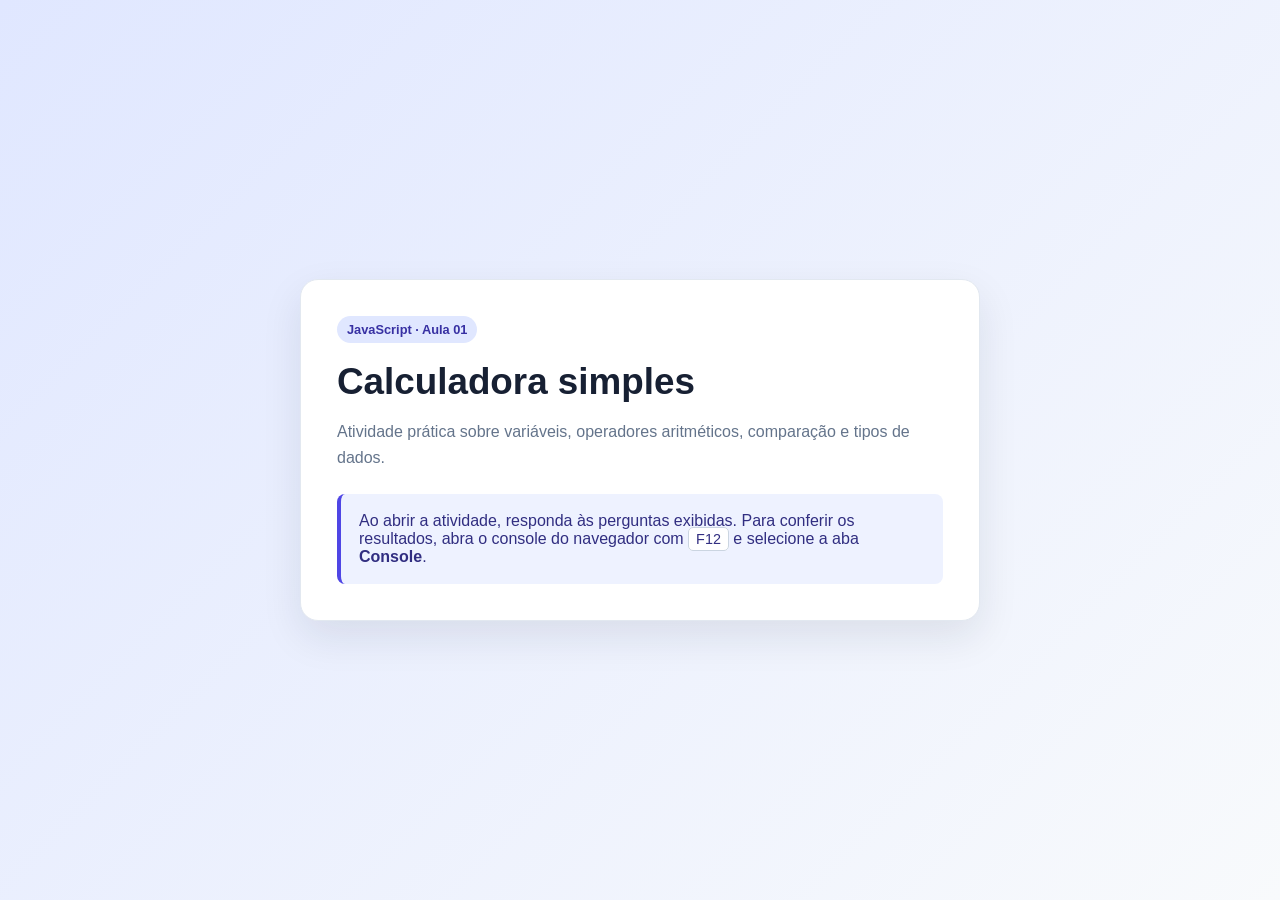
<file: javascript/index.html>
<!DOCTYPE html>
<html lang="pt-BR">
<head>
  <meta charset="UTF-8">
  <meta name="viewport" content="width=device-width, initial-scale=1.0">
  <title>Aula 1 – Calculadora simples</title>
  <link rel="stylesheet" href="style.css">
</head>
<body>
  <main>
    <span class="tag">JavaScript · Aula 01</span>
    <h1>Calculadora simples</h1>
    <p>Atividade prática sobre variáveis, operadores aritméticos, comparação e tipos de dados.</p>
    <div class="instruction">Ao abrir a atividade, responda às perguntas exibidas. Para conferir os resultados, abra o console do navegador com <kbd>F12</kbd> e selecione a aba <strong>Console</strong>.</div>
  </main>
  <script src="script.js"></script>
</body>
</html>
</file>
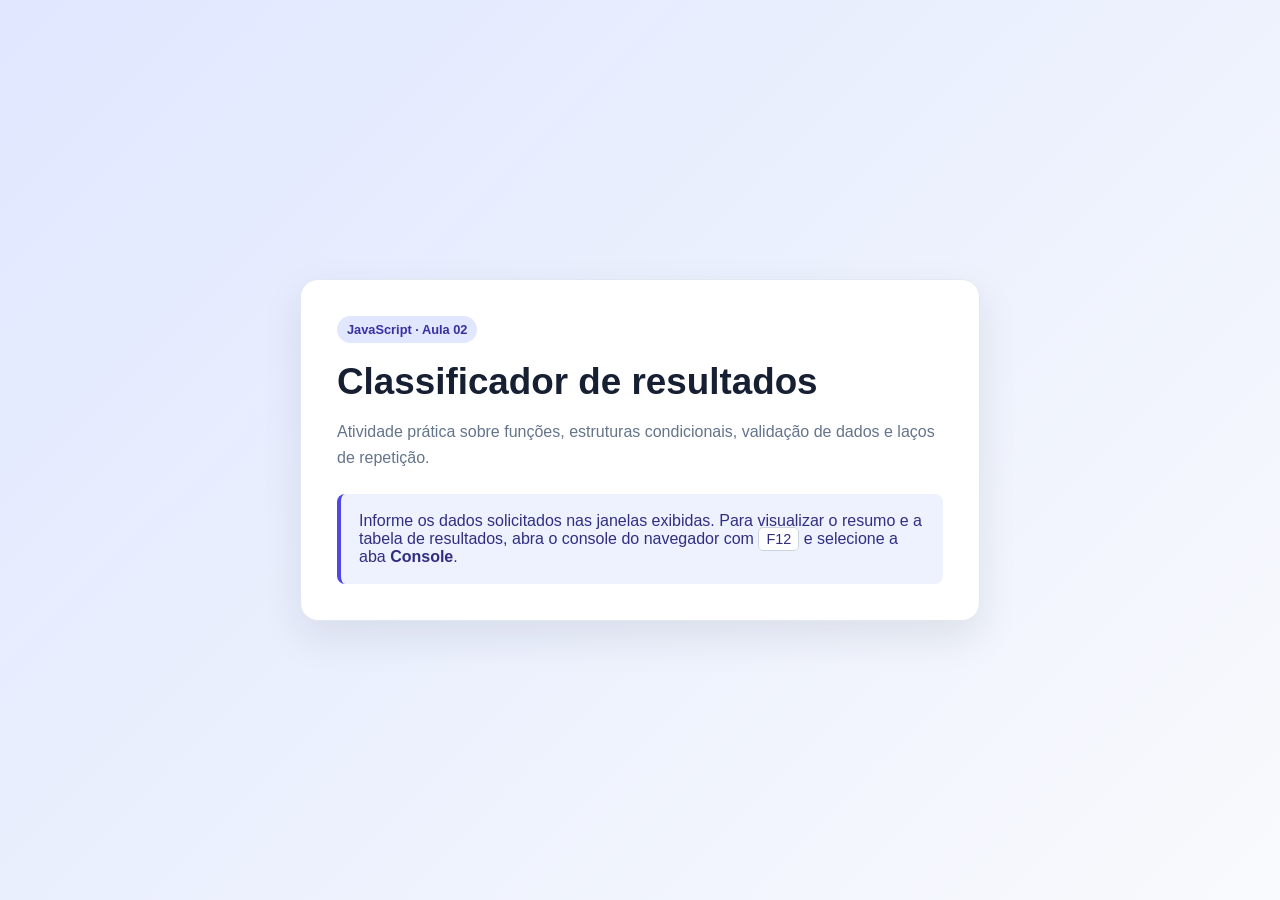
<file: javascript/Index (3).html>
<!DOCTYPE html>
<html lang="pt-BR">
<head>
  <meta charset="UTF-8">
  <meta name="viewport" content="width=device-width, initial-scale=1.0">
  <title>Aula 2 – Classificador de resultados</title>
  <link rel="stylesheet" href="style.css">
</head>
<body>
  <main>
    <span class="tag">JavaScript · Aula 02</span>
    <h1>Classificador de resultados</h1>
    <p>Atividade prática sobre funções, estruturas condicionais, validação de dados e laços de repetição.</p>
    <div class="instruction">Informe os dados solicitados nas janelas exibidas. Para visualizar o resumo e a tabela de resultados, abra o console do navegador com <kbd>F12</kbd> e selecione a aba <strong>Console</strong>.</div>
  </main>
  <script src="script.js"></script>
</body>
</html>
</file>
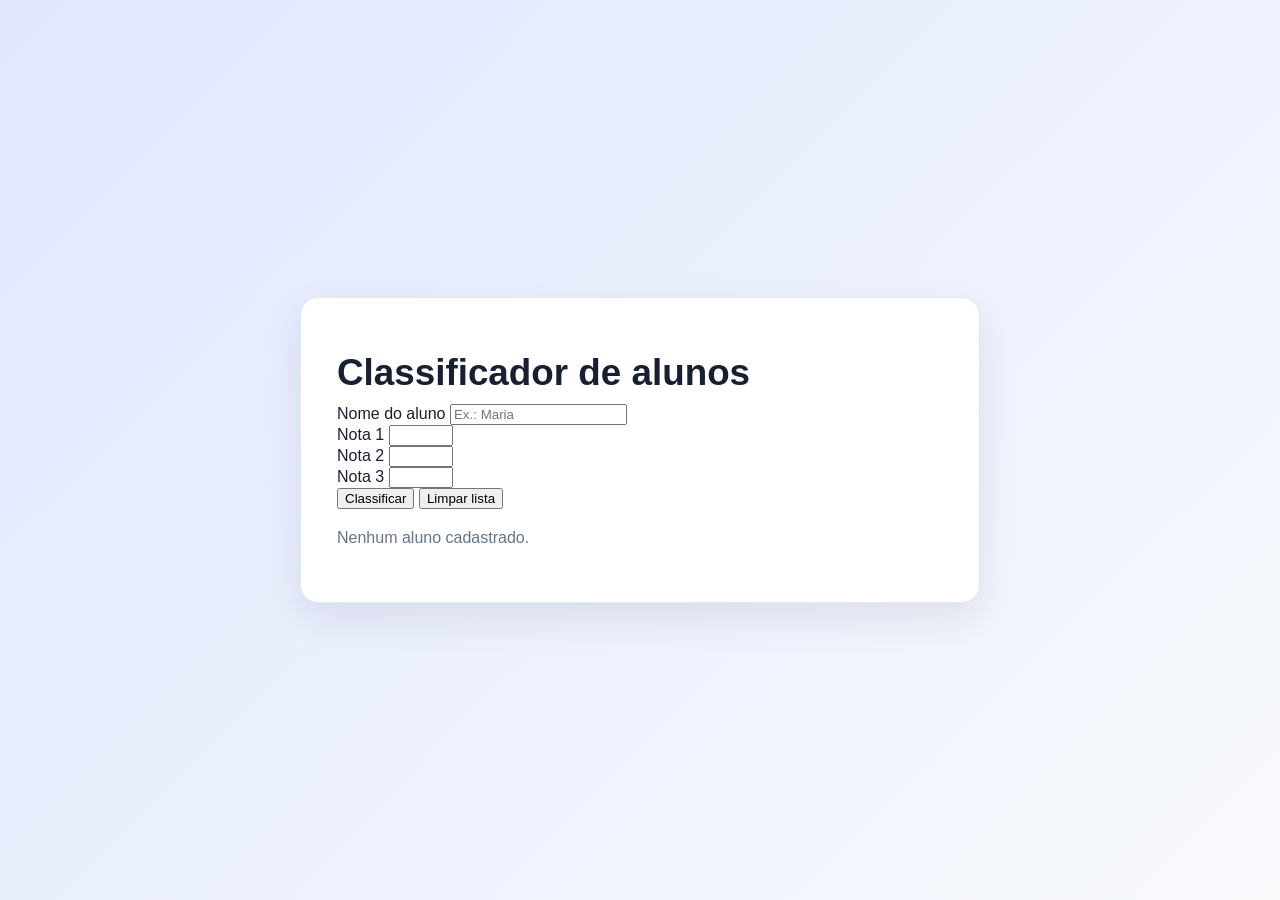
<file: javascript/index (4).html>
<!DOCTYPE html>
<html lang="pt-BR">
<head>
  <meta charset="UTF-8">
  <meta name="viewport" content="width=device-width, initial-scale=1.0">
  <title>Aula 3 – Aplicação web completa</title>
  <link rel="stylesheet" href="style.css">
</head>
<body>
  <main>
    <h1>Classificador de alunos</h1>

    <form id="formulario">
      <label for="nome">Nome do aluno</label>
      <input type="text" id="nome" placeholder="Ex.: Maria">

      <div class="linha">
        <div>
          <label for="nota1">Nota 1</label>
          <input type="number" id="nota1" step="0.1" min="0" max="10">
        </div>
        <div>
          <label for="nota2">Nota 2</label>
          <input type="number" id="nota2" step="0.1" min="0" max="10">
        </div>
        <div>
          <label for="nota3">Nota 3</label>
          <input type="number" id="nota3" step="0.1" min="0" max="10">
        </div>
      </div>

      <button type="submit">Classificar</button>
      <button type="button" id="limpar" class="secundario">Limpar lista</button>
    </form>

    <div id="mensagem" role="alert"></div>
    <p id="contador">Nenhum aluno cadastrado.</p>
    <ul id="lista"></ul>
  </main>

  <script src="script.js"></script>
</body>
</html>
</file>
<file: javascript/style.css>
* { box-sizing: border-box; }
body { margin: 0; min-height: 100vh; display: grid; place-items: center; padding: 24px; font-family: Arial, sans-serif; color: #172033; background: linear-gradient(135deg, #e0e7ff, #f8fafc); }
main { width: min(100%, 680px); padding: 36px; background: #fff; border: 1px solid #e2e8f0; border-radius: 18px; box-shadow: 0 16px 40px #17203318; }
.tag { display: inline-block; padding: 6px 10px; border-radius: 999px; color: #3730a3; background: #e0e7ff; font-size: .8rem; font-weight: 700; }
h1 { margin: 18px 0 10px; font-size: clamp(1.7rem, 5vw, 2.3rem); }
p { color: #64748b; line-height: 1.6; }
.instruction { margin-top: 24px; padding: 18px; border-left: 4px solid #4f46e5; border-radius: 8px; background: #eef2ff; color: #312e81; }
kbd { padding: 3px 7px; border: 1px solid #cbd5e1; border-radius: 5px; background: white; font-family: inherit; font-size: .9em; }
</file>
